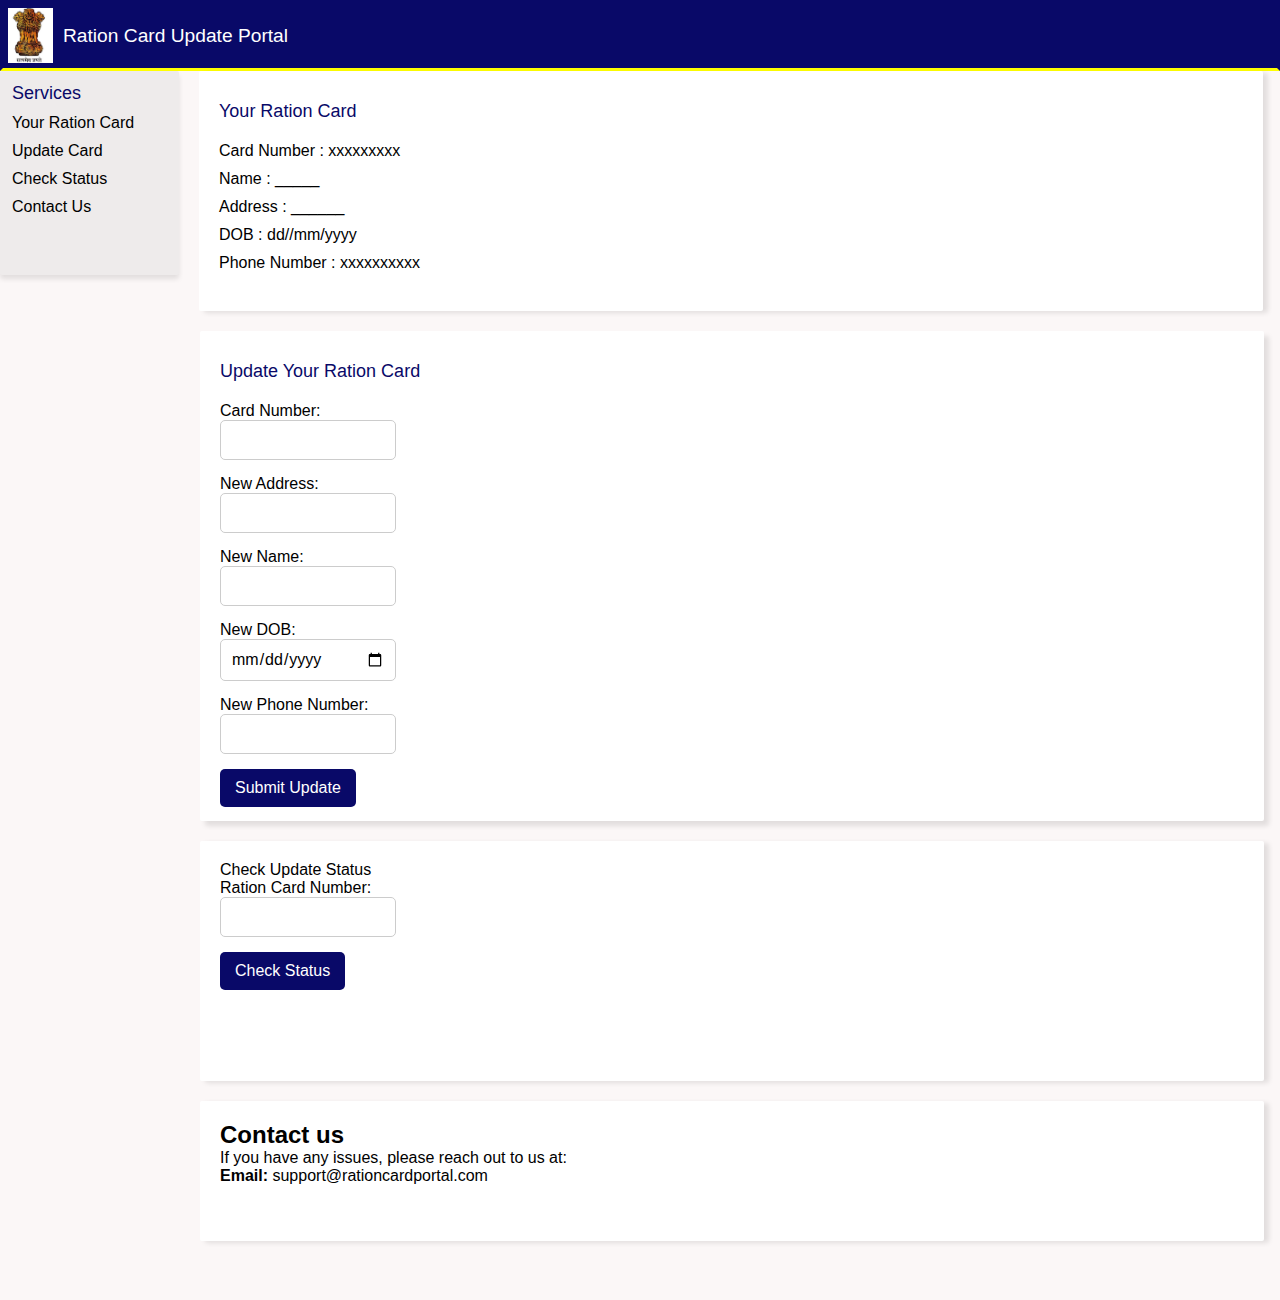
<file: index.html>
<!DOCTYPE html>
<html lang="en">
<head>
            <link rel="stylesheet" href="style.css">
            <link rel="stylesheet" href="https://cdnjs.cloudflare.com/ajax/libs/font-awesome/6.7.2/css/all.min.css">
            <meta charset="UTF-8">
            <meta name="viewport" content="width=device-width, initial-scale=1.0">
            <title>Ration Card</title>
</head>
<body>
            <div class="Window">
            <div class="navbar">
                        <div class="navbar-icon" style="background-image: url('download.jpeg')"></div>                        
                        <div class="navbar-title ">
                                    Ration Card Update Portal           
                        </div>
            </div>
            <div class="flex">
            <div class="menu-box">
                        <div class="menu-title titles">Services</div>
                        
                                   <div> <a class="ration-card none" href="http://127.0.0.1:5500/Your%20Ration%20Card/index.html">Your Ration Card</a></div>
                                    <div><a class="Update-card none" href="http://127.0.0.1:5500/Update%20ration%20card/index.html">Update card</a></div>
                                    <div>                                    <a class="Menu-Status none" href="http://127.0.0.1:5500/Check%20Status/index.html">Check Status</a>
                                    </div>
                                    <div>                                    <a class="Contact none" href="http://127.0.0.1:5500/Contact%20us/index.html">Contact us</a>
                                    </div>
                        </div>
                        <div class="rationcard-box1">
                                    <div class="title titles">
                                                Your Ration Card 
                                    </div>
                                    <div class="details">
                                                <p>Card Number : xxxxxxxxx</p>
                                                <p>Name : _____</p>
                                                <p>Address : ______</p>
                                                <p>DOB : dd//mm/yyyy </p>
                                                <p>Phone Number : xxxxxxxxxx</p>
                                    </div>
                        </div>
            </div>
            <div class="rationcard-box2">
                        <div class="rc-title titles">
                        Update Your Ration Card</div>
                        <div class="rc-details">
                                    <label for="card-number"> Card Number: </label>
                                    <input type="password" id="card-numvber" name="card-number">

                                    <label for="newAddress">New Address:</label>
                                    <input type="text" id="newAddress" name="newAddress">

                                    <label for="newName">New Name:</label>
                                    <input type="text" id="newName" name="newName">

                                    <label for="newDOB">New DOB:</label>
                                    <input type="date" id="newDOB" name="newDOB">

                                    <label for="newPhoneNumber">New Phone Number:</label>
                                    <input type="text" id="newPhoneNumber" name="newPhoneNumber">

                                    <div class="but"><button type="submit">Submit Update</button></div>
                        </div>
                        </div>
                        <div class="check-update">
                                    <div class="check-title">Check Update Status</div>
                                    <div class="check details">
                                    <label for="statusRationCardNumber">Ration Card Number:</label>
                                    <input type="text" id="statusRationCardNumber" name="statusRationCardNumber" required>
                                    <div><button type="submit">Check Status</button></div>
                        </div>
                        </div>
     


<div class="contact-us"> <h2>Contact us</h2>
            <p>If you have any issues, please reach out to us at:</p>
            <p><strong>Email:</strong> support@rationcardportal.com</p>
</div>
</div>
</body>
</html>
</file>
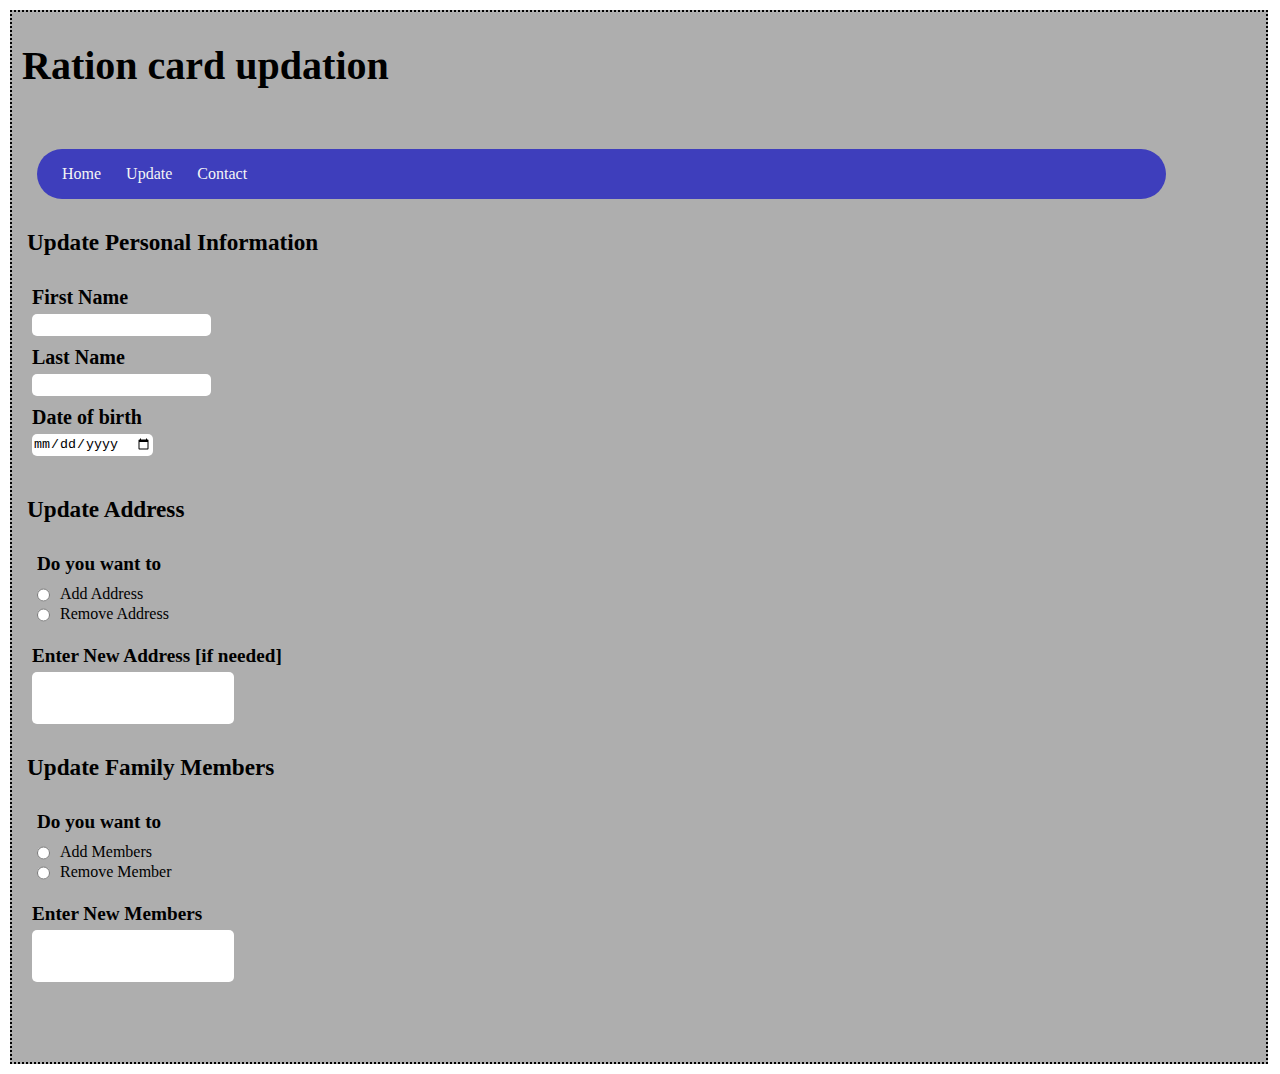
<file: Update ration card/index.html>
<!DOCTYPE html>
<html lang="en">
<head>
            <link rel="stylesheet" href="style2.css">
            <meta charset="UTF-8">
            <meta name="viewport" content="width=device-width, initial-scale=1.0">
            <title>Ration card deets</title>
</head>
<body>
            <div class="main-rc">
                        <div class="ration-card">
                                    Ration card updation
                        </div>
                        <div class="taskbar-rc">
                                    <div class="home margin">Home</div>
                                    <div class="update margin">Update</div>
                                    <div class="contact margin">Contact</div>
                        </div>

                        <div class="Update Info">
                                                  Update Personal Information
                                   
                        </div>
                        
                        <div class="user-data">
                        <label for="First-name">First Name</label>
                        <input type="text" id="first-name" name="first-name">

                        <label for="Last-name">Last Name</label>
                        <input type="text" id="last-name" name="last-name">

                        <label for="DOB">Date of birth</label>
                        <input type="Date" id="DOB" name="DOB">
                        </div>
                        <div class="address Info">
                                     Update Address
                        </div>
                        <div class="update-menu">
                                    <p id="name">Do you want to </p>
                        <div class="update-points">
                                    <input type="radio" id="Add-Address" name="Add-Address">
                                    <div class="deets">Add Address</div>
                        </div>
                        <div class="update-next-point">
                                    <input type="radio" id="Remove-Address" name="Remove-Address">
                                    <div class="deets">Remove Address</div>
                        </div>
                        </div>
                        <div class="New-address">
                                    <p id="names">Enter New Address [if needed]</p>
                                    <input type="text" id="new-address" name="new-address">
                        </div>
                        <div class="update-fam Info">
                                    Update Family Members
                        </div>
                        <div class="update-menu">
                                    <p id="name">Do you want to </p>
                                    <div class="update-points">
                                                <input type="radio" id="Add-Members" name="Add-Members">
                                                <div class="deets">Add Members</div>
                                    </div>
                                    <div class="update-next-point">
                                                <input type="radio" id="Remove-Member" name="Remove-Member">
                                                <div class="deets">Remove Member</div>
                                    </div>
                                    </div>
                                    <div class="New-Members">
                                                <p id="names">Enter New Members <div if="" any=""></div></p>
                                                <input type="text" id="new-Members" name="new-Members">
                                    </div>
            </div>


            </div>
            
</body>
</html>
</file>
<file: style.css>
*{
            padding: 0%;
            margin: 0%;
            
            font-family: Arial, Helvetica, sans-serif
}
.Window{
            background-color: rgb(251, 247, 247);
            height: 1300px;
}
.navbar{
            display: flex;
            align-items: center;
            color: white;
            padding-left: 5px;
            height: 65px;
            background-color: rgb(9, 9, 104);
            font-weight: 500;
            border: 3px solid transparent ;
            border-bottom-color: yellow;
}
.navbar-icon{
            padding-top: 5px;
            
            height: 50px;
            width: 45px;
            background-size: cover;
}
.navbar-title{
            font-size: 1.2rem;
            margin-left: 10px;
}
/*Menu box*/
.menu-box{
            border-radius: 2px;
            box-shadow: 0 4px 5px rgba(0, 0, 0, 0.1);
            height: 200px;
            width: 175px;
            border: 2px solid transparent;
            background-color: rgb(238, 235, 235);
            
}
.none {
            text-decoration: none;
            text-transform: capitalize;
            color: black;
}

label{
            display: block;
}

/*rationcard box-2*/
.rationcard-box2{
            margin-left: 200px;
            height: 450px;
            width: 80%;
            background-color: white;
            border-radius: 2px;
            box-shadow: 5px 5px 5px rgba(0, 0, 0, 0.1);
            padding: 20px;
}

input {
            width: 15%;
            padding: 10px;
            margin-bottom: 15px;
            border: 1px solid #ccc;
            border-radius: 5px;
            font-size: 1em;
          }
button {
            background-color: rgb(9, 9, 104);
            color: #fff;
            border: none;
            padding: 10px 15px;
            border-radius: 5px;
            font-size: 1em;
            cursor: pointer;
          }
.menu-box div{
            margin-top: 10px;
            margin-bottom: 10px;
            margin-left: 10px;
}

/*rationcard box-1*/
.rationcard-box1{
            margin-left: 20px;
            margin-bottom: 20px;
            height: 200px;
            width: 80%;
            background-color: white;
            border-radius: 2px;
            box-shadow: 5px 2px 5px rgba(0, 0, 0, 0.1);
            padding: 20px;
}

.details p{
            margin-top: 10px;
            

}
/*check update box*/
.check-update{
            margin-left: 200px;
            margin-top: 20px;
            height: 200px;
            width: 80%;
            background-color: white;
            border-radius: 2px;
            box-shadow: 5px 2px 5px  rgba(0, 0, 0, 0.1);
            padding: 20px;
}

.contact-us{
            margin-left: 200px;
            margin-top: 20px;
            margin-bottom: 50px;
            height: 100px;
            width: 80%;
            background-color: white;
            border-radius: 2px;
            box-shadow: 5px 2px 5px rgba(0, 0, 0, 0.1);
            padding: 20px;

}
button:active{
            background-color: aqua;
}
/*commons*/
.titles{
            margin-bottom: 20px;
            margin-top: 10px;
            font-size: large;
            color: rgb(9, 9, 104);
}
.flex{
  display: flex;
}
</file>
<file: Update ration card/style2.css>
*{
            margin: 0%;
            padding: 0%;
            
}
.main-rc{
            background-color: rgb(174, 174, 174);
            height: 1050px;
            width: 98%;
            border: 2px dotted black;
            margin: 10px;
            margin-right: 100px;
}
.ration-card{
           font-size: 2.5rem; 
           font-weight: 900;
           padding-top: 30px;
           padding-left: 10px;
}
.taskbar-rc{
            display: flex;
            justify-content: left;
            align-items: center;
            margin-top: 60px;
            height: 50px;
            width: 90%;
            background-color: rgb(62, 62, 188);
            color: whitesmoke;
            border-radius: 25px;
            margin-left: 25px;
}
.margin{
            margin-left: 25px;
}

.Info{
            margin-top: 30px;
            font-size: 1.45rem;
            font-weight: 900;
            margin-bottom: 30px;
            margin-left: 15px;
}
label{
            display: block;
            margin-top: 10px;
            margin-left: 20px;
            font-weight: 800;
}
input{
            margin-left: 20px;
            border-radius: 5px;
            border: 1px solid transparent;
            height: 20px;
            margin-top: 5px;
}
.user-data{
            font-size: 1.25rem;
}
.address {
            margin-top: 40px;
}
.update-menu{
            margin-left: 25px;
            ;
}
.update-points{
            display: flex;
            margin-top: 10px;
}
#Add-Address{
            margin: 0%;
            padding: 0%;
}
#Remove-Address{
            margin: 0%;
            padding: 0%;
}
#Add-Members{
            margin: 0%;
            padding: 0%;
}
#Remove-Member{
            margin: 0%;
            padding: 0%;
}

#name {
            font-size: 1.2rem;
            font-weight: 600
}
.deets{
            margin-left: 10px;
}
.update-next-point{
            display: flex;
}
#new-address{
            height: 50px;
            width: 200px;
}
#new-Members{
            height: 50px;
            width: 200px;
}

#names{
            font-size: 1.2rem;
            font-weight: 600;
            margin-left:20px;
            margin-top: 20px;
}
</file>
